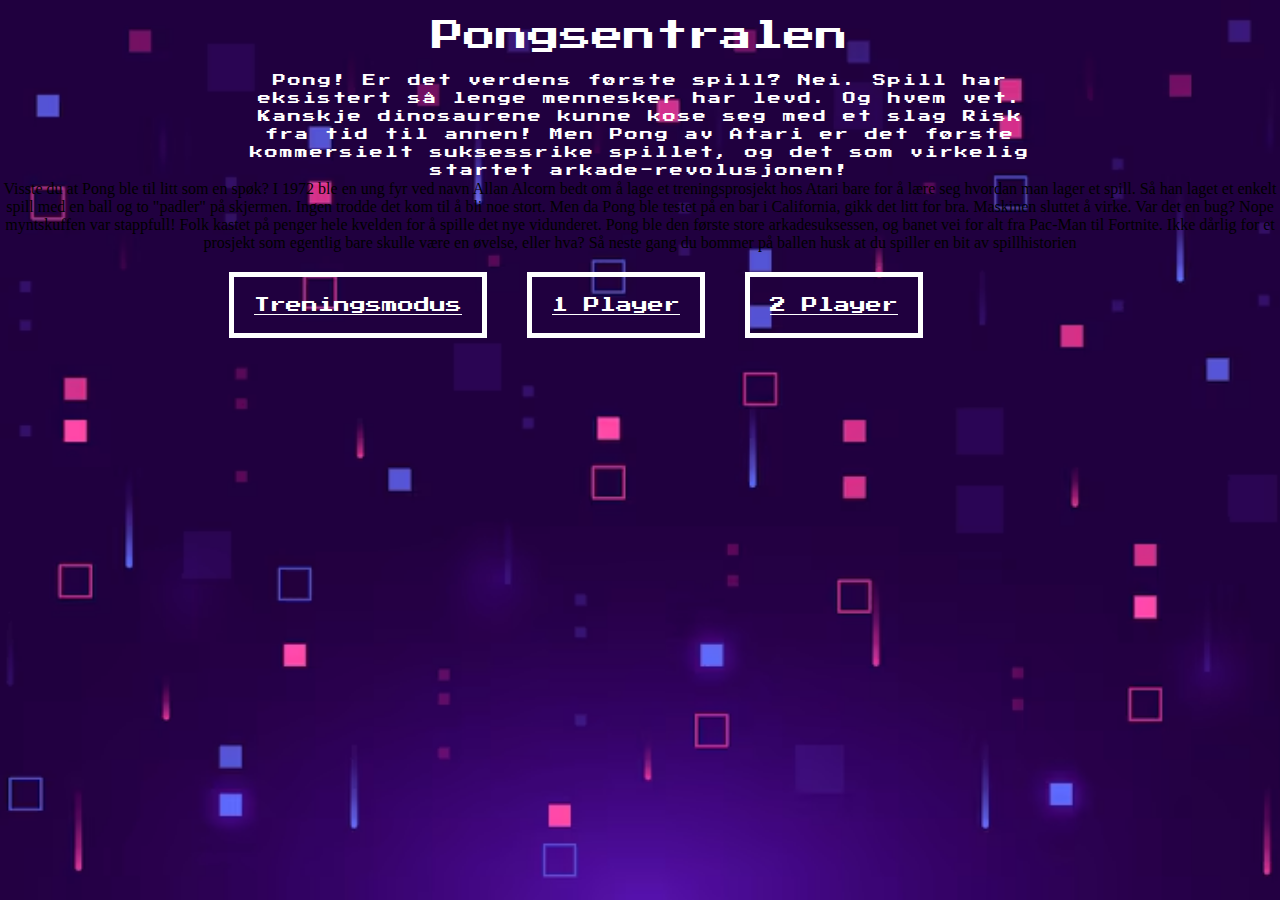
<file: index.html>
<!DOCTYPE html>
<html lang="en">

<head>
    <meta charset="UTF-8">
    <meta name="viewport" content="width=device-width, initial-scale=1.0">
    <title>Pongsentralen</title>
    <link rel="stylesheet" href="style.css">
    <link rel="preconnect" href="https://fonts.googleapis.com">
    <link rel="preconnect" href="https://fonts.gstatic.com" crossorigin>
    <link href="https://fonts.googleapis.com/css2?family=Press+Start+2P&display=swap" rel="stylesheet">
</head>

<body>

    <header>
        <h1 class="L">Pongsentralen</h1>
        <p class="M">
            Pong! Er det verdens første spill? Nei. Spill har eksistert så lenge mennesker har levd. Og hvem vet.
            Kanskje dinosaurene kunne kose seg med et slag Risk fra tid til annen!
            Men Pong av Atari er det første kommersielt suksessrike spillet, og det som virkelig startet
            arkade-revolusjonen!
        </p>
    </header>

    <main>

        <p class="S tekstboks">

            Visste du at Pong ble til litt som en spøk? I 1972 ble en ung fyr ved navn Allan Alcorn bedt om å lage et
            treningsprosjekt hos Atari bare for å lære seg hvordan man lager et spill. Så han laget et enkelt spill
            med en ball og to "padler" på skjermen. Ingen trodde det kom til å bli noe stort.

            Men da Pong ble testet på en bar i California, gikk det litt for bra. Maskinen sluttet å virke. Var det en
            bug? Nope myntskuffen var stappfull! Folk kastet på penger hele kvelden for å spille det nye vidunderet.

            Pong ble den første store arkadesuksessen, og banet vei for alt fra Pac-Man til Fortnite. Ikke dårlig for et
            prosjekt som egentlig bare skulle være en øvelse, eller hva?

            Så neste gang du bommer på ballen husk at du spiller en bit av spillhistorien



        </p>



    </main>

    <footer>
        <a class="Knapp" href="trening.html">Treningsmodus</a>
        <a class="Knapp" href="spill.html">1 Player</a>
        <a class="Knapp" href="2player.html">2 Player</a>
    </footer>

</body>

</html>
</file>
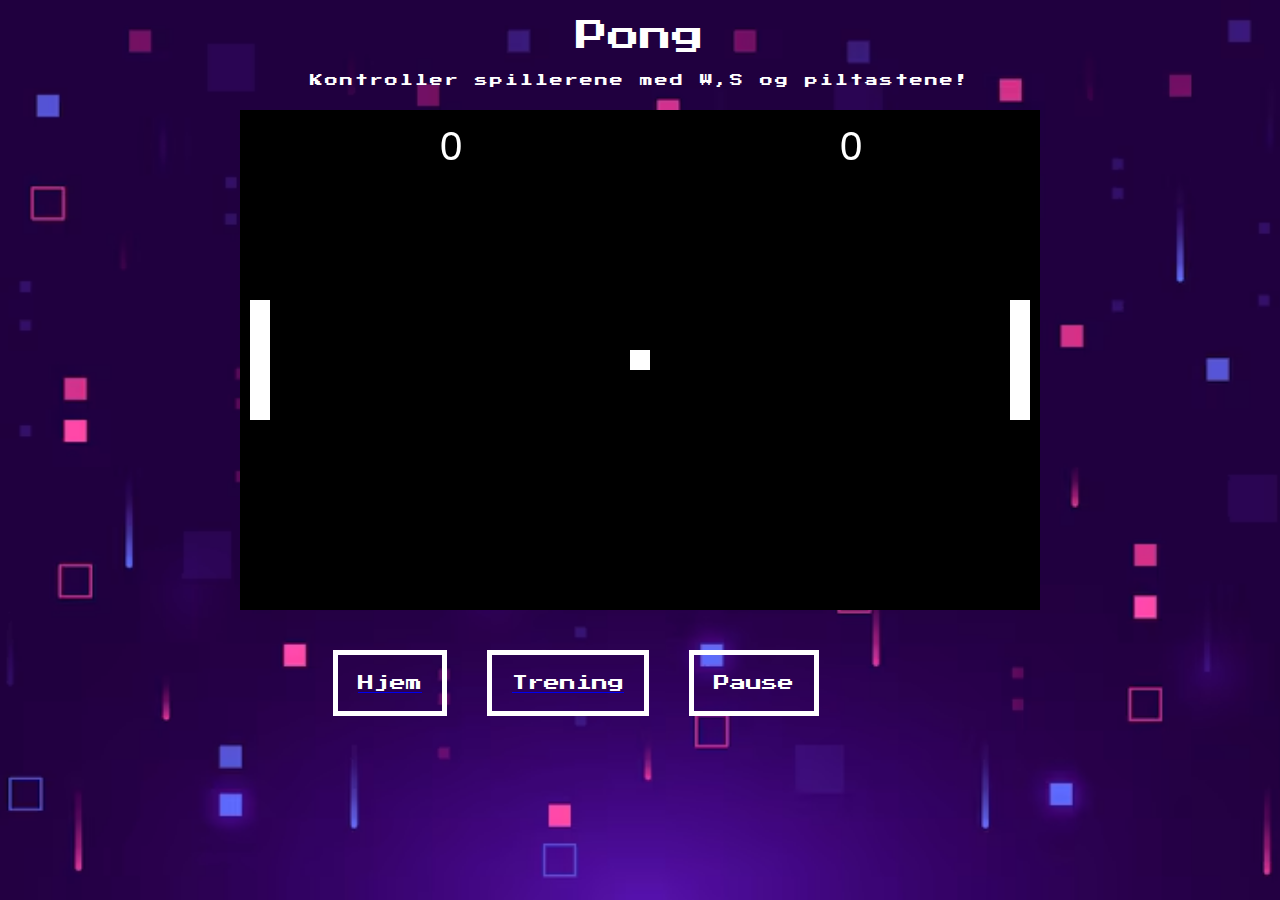
<file: 2player.html>
<!DOCTYPE html>
<html lang="en">

<head>
    <meta charset="UTF-8">
    <meta name="viewport" content="width=device-width, initial-scale=1.0">
    <title>PONG</title>
    <link rel="stylesheet" href="style.css">
    <link rel="preconnect" href="https://fonts.googleapis.com">
    <link rel="preconnect" href="https://fonts.gstatic.com" crossorigin>
    <link href="https://fonts.googleapis.com/css2?family=Press+Start+2P&display=swap" rel="stylesheet">

</head>

<body>
    <audio id="pongLyd" src="sounds/plop.mp3"></audio>
    <audio id="popLyd" src="sounds/pop.mp3"></audio>

    <H1 class="L">Pong</H1>

    <p class="M">Kontroller spillerene med W,S og piltastene!</p>
   
  
        <main>
          <canvas id="spillbrett" height="500" width="800"></canvas>
          <footer>
            <a href="index.html"><div class="Knapp">Hjem</div></a>
            <a href="trening.html"><div class="Knapp">Trening</div></a>
            <div class="Knapp" id="Pause">Pause</div>
          </footer>
        </main>
    
      


    
</body>

<script src="2player.js"></script>

</html>
</file>
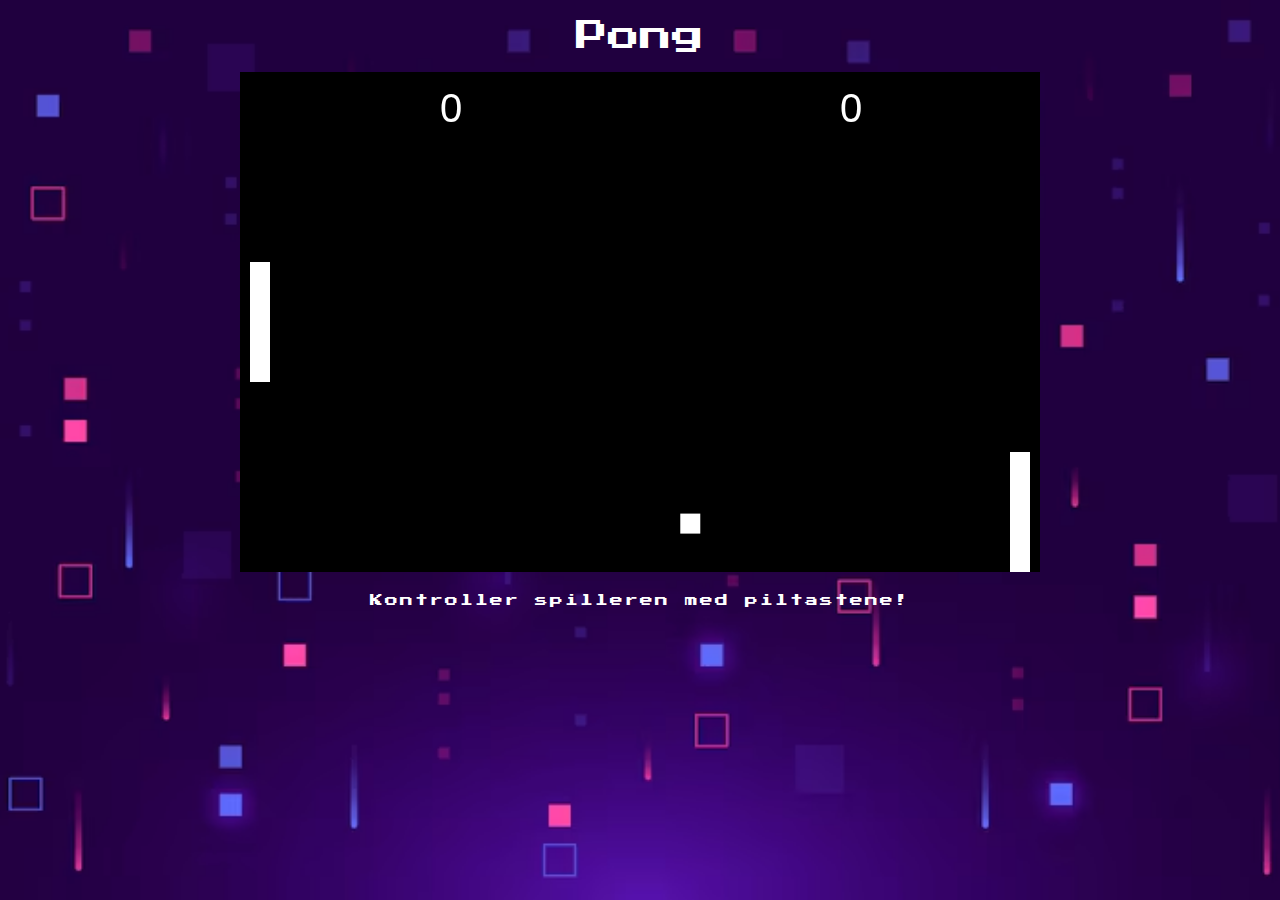
<file: spill.html>
<!DOCTYPE html>
<html lang="en">

<head>
    <meta charset="UTF-8">
    <meta name="viewport" content="width=device-width, initial-scale=1.0">
    <title>PONG</title>
    <link rel="stylesheet" href="style.css">
    <link rel="preconnect" href="https://fonts.googleapis.com">
    <link rel="preconnect" href="https://fonts.gstatic.com" crossorigin>
    <link href="https://fonts.googleapis.com/css2?family=Press+Start+2P&display=swap" rel="stylesheet">
    
</head>

<body>
    <audio id="pongLyd" src="sounds/plop.mp3"></audio>
    <audio id="popLyd" src="sounds/pop.mp3"></audio>
   
    <H1 class="L">Pong</H1>
    <canvas id="spillbrett" width="800" height="500"></canvas>
    <p class="M">Kontroller spilleren med piltastene!</p>
</body>

<script src="script.js"></script>

</html>
</file>
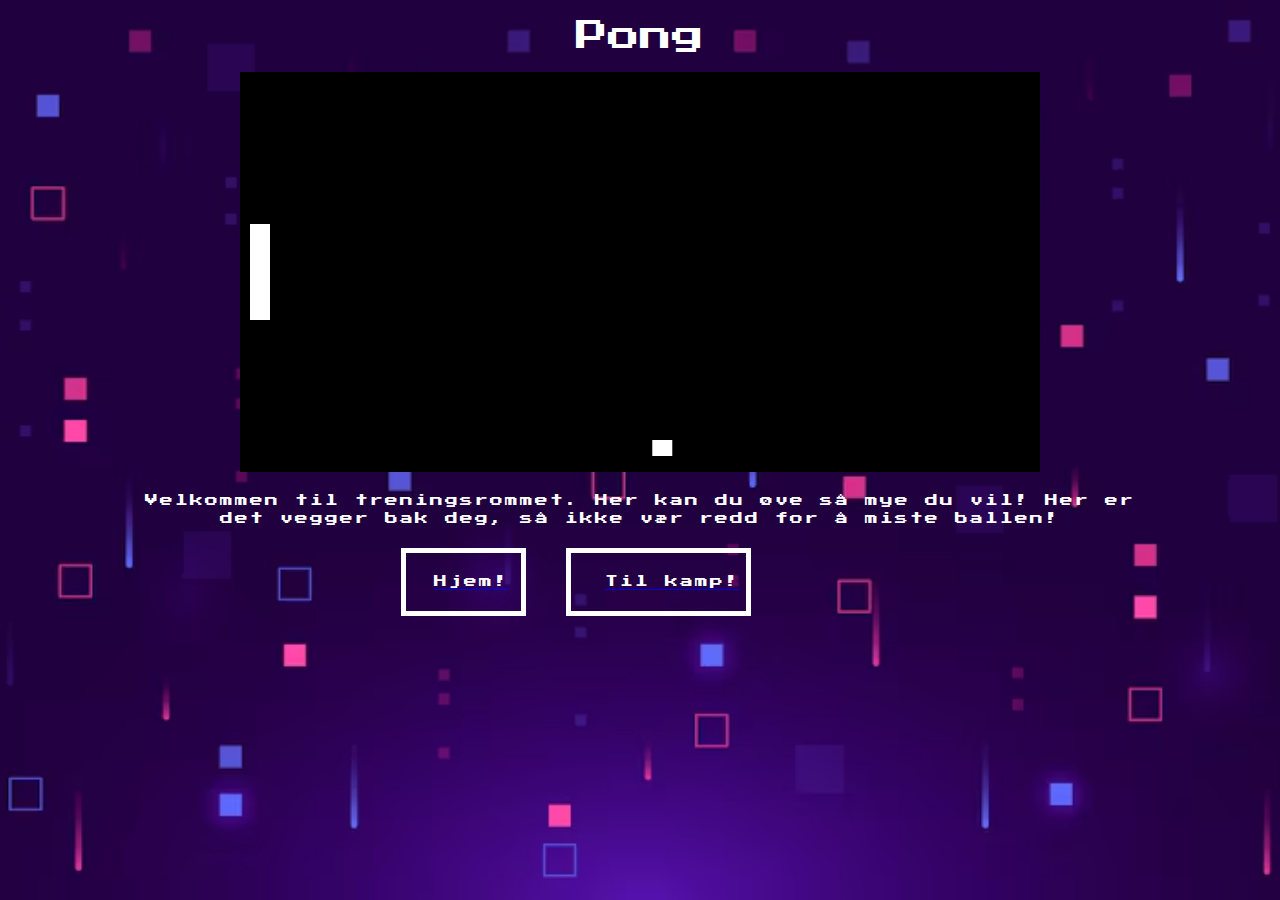
<file: trening.html>
<!DOCTYPE html>
<html lang="en">

<head>
    <meta charset="UTF-8">
    <meta name="viewport" content="width=device-width, initial-scale=1.0">
    <title>PONG</title>
    <link rel="stylesheet" href="style.css">
    <link rel="preconnect" href="https://fonts.googleapis.com">
    <link rel="preconnect" href="https://fonts.gstatic.com" crossorigin>
    <link href="https://fonts.googleapis.com/css2?family=Press+Start+2P&display=swap" rel="stylesheet">
    
</head>

<body>
    <audio id="pongLyd" src="sounds/plop.mp3"></audio>
    <audio id="popLyd" src="sounds/pop.mp3"></audio>
   
    <H1 class="L">Pong</H1>
    <canvas id="spillbrett2" width="800" height="500"></canvas>
    <p class="M">Velkommen til treningsrommet. Her kan du øve så mye du vil! Her er det vegger bak deg, så ikke vær redd for å miste ballen!</p>

    <footer>

        <a href="index.html"><div class="Knapp"><p class="M">Hjem!</p></div></a>
        <a href="spill.html"><div class="Knapp"><p class="M">Til kamp!</p></div></a>
        


    </footer>



</body>

<script src="trening.js"></script>

</html>
</file>
<file: style.css>
* {
    margin: 0;
    padding: 0;
    box-sizing: border-box;
}

body {
    text-align: center;
    height: 100%;
    background-image: url(images/bakgrunn.jpg); 
    background-size: cover;
    background-repeat: no-repeat;
    background-position: center;
    background-attachment: fixed;

}



.L {
    font-family: "Press Start 2P", system-ui;
    font-weight: 400;
    font-style: normal;
    color: white;
    margin: 20px;
}

.M {

    font-family: "Press Start 2P", system-ui;
    font-weight: 200;
    font-style: normal;
    color: white;
    font-size: small;
    width: 80%;
    margin: auto;
    letter-spacing: 2px;
    line-height: 18px;


}

header {
    display: flex;
    flex-direction: column;
    justify-content: center;
    align-items: center;
    margin-top: 30px;
    width: 80%;
    margin: auto;
}

canvas {
    background: black;
    display: block;
    margin: 20px auto;
    width: 800px;
    height: 500px;
    
  }

#spillbrett2{

    background: black;
    display: block;
    margin: 20px auto;
    width: 800px;
    height: 400px;

}

footer{
    display: flex;
    justify-content: center;
    flex-direction: row;
    width: 90%;

}

.Knapp{
    padding: 20px;
    border: white solid 5px;
    text-align: center;
    text-wrap: nowrap;
    color: white;
    font-family: "Press Start 2P", system-ui;
    width: fit-content;
    margin: 20px;
}
</file>
